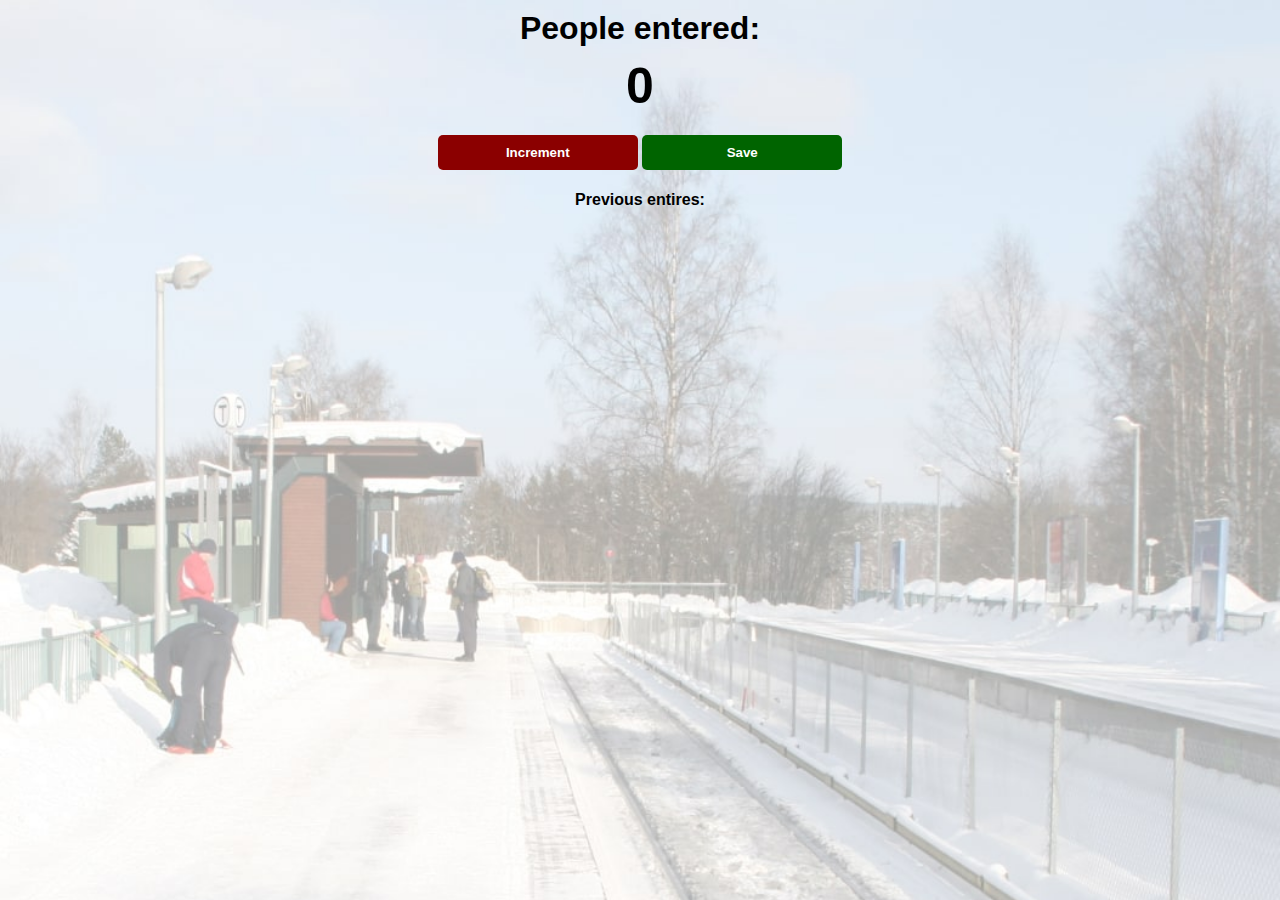
<file: index.html>
<html>
  <head>
    <link rel="stylesheet" href="index.css" />
  </head>
  <body>
    <h1>People entered:</h1>
    <h2 id="count-el">0</h2>
    <button id="increment-btn" onclick="increment()">Increment</button>
    <button id="save-btn" onclick="save()">Save</button>
     <p id="save-el">Previous entires: </p>
    <script src="index.js"></script>
  </body>
</html>
</file>
<file: index.css>
body {
  background-image: url("images/station.png");
  background-size: cover;
  font-family:
    -apple-system, BlinkMacSystemFont, "Segoe UI", Roboto, Oxygen, Ubuntu,
    Cantarell, "Open Sans", "Helvetica Neue", sans-serif;
  font-weight: bold;
  text-align: center;
}

h1 {
  margin-top: 10px;
  margin-bottom: 10px;
}

h2 {
  font-size: 50px;
  margin-top: 0;
  margin-bottom: 20px;
}

button {
  border: none;
  padding-top: 10px;
  padding-bottom: 10px;
  color: white;
  font-weight: bold;
  width: 200px;
  margin-bottom: 5px;
  border-radius: 5px;
}

#increment-btn {
  background: darkred;
}

#save-btn {
  background: darkgreen;
}
</file>
